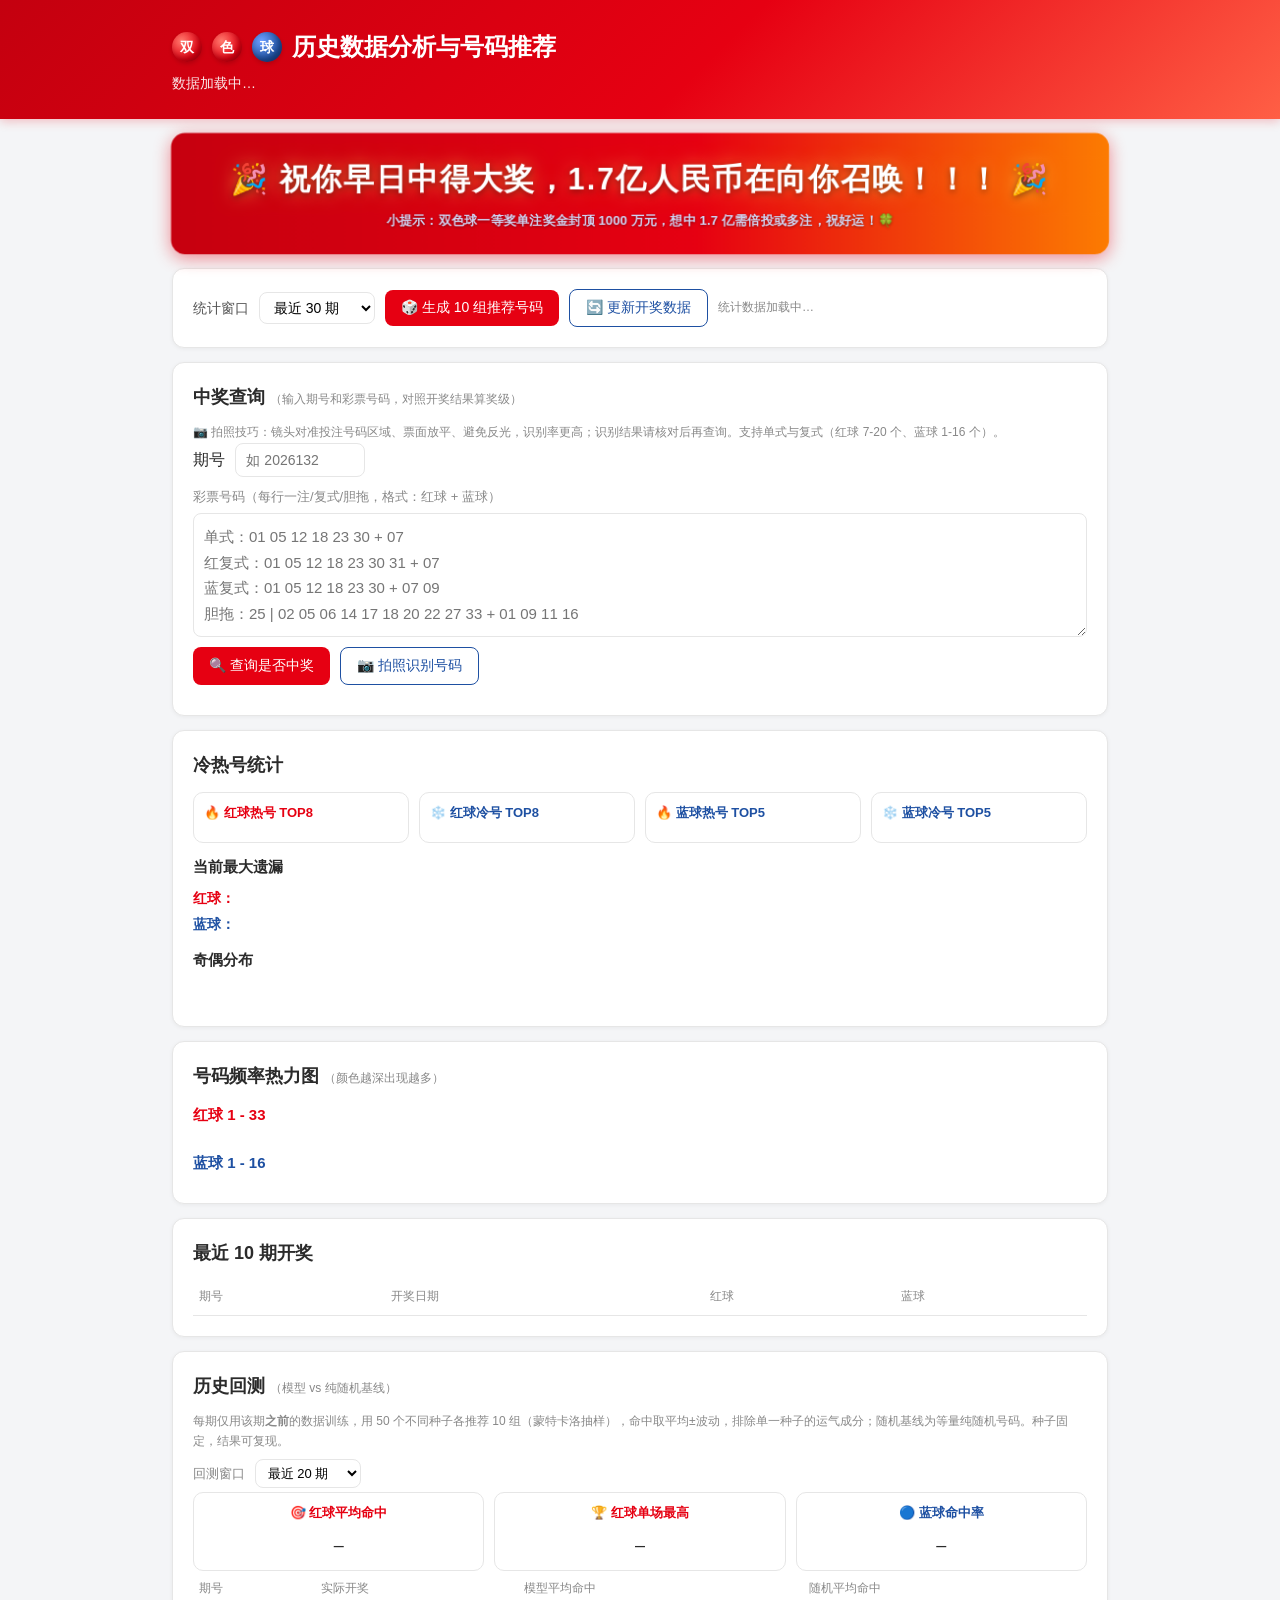
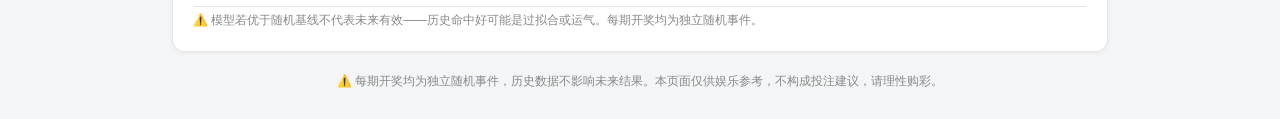
<file: index.html>
<!DOCTYPE html>
<html lang="zh-CN">
<head>
  <meta charset="UTF-8">
  <meta http-equiv="refresh" content="0; url=static/index.html">
  <title>双色球 · 历史数据分析与号码推荐</title>
</head>
<body>
  <p>页面跳转中… 如未自动跳转，请点击 <a href="static/index.html">进入应用</a>。</p>
</body>
</html>
</file>
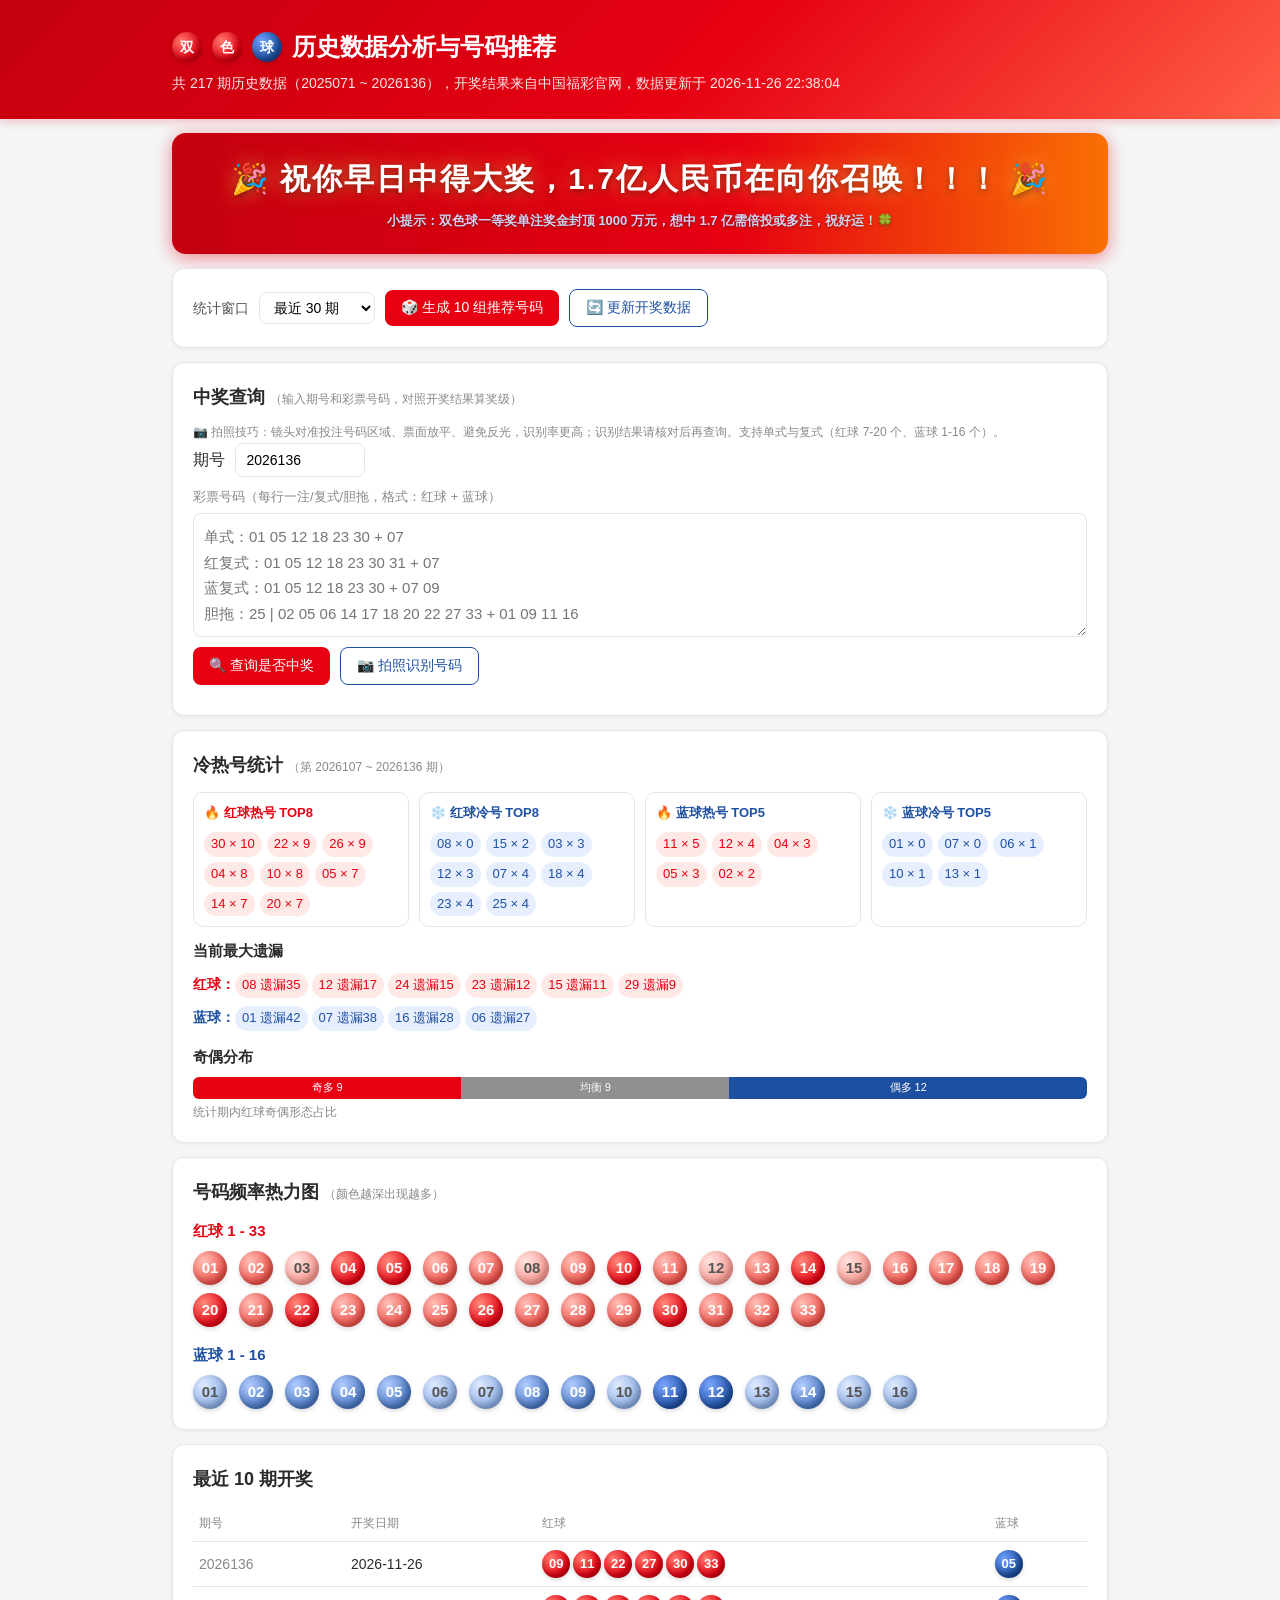
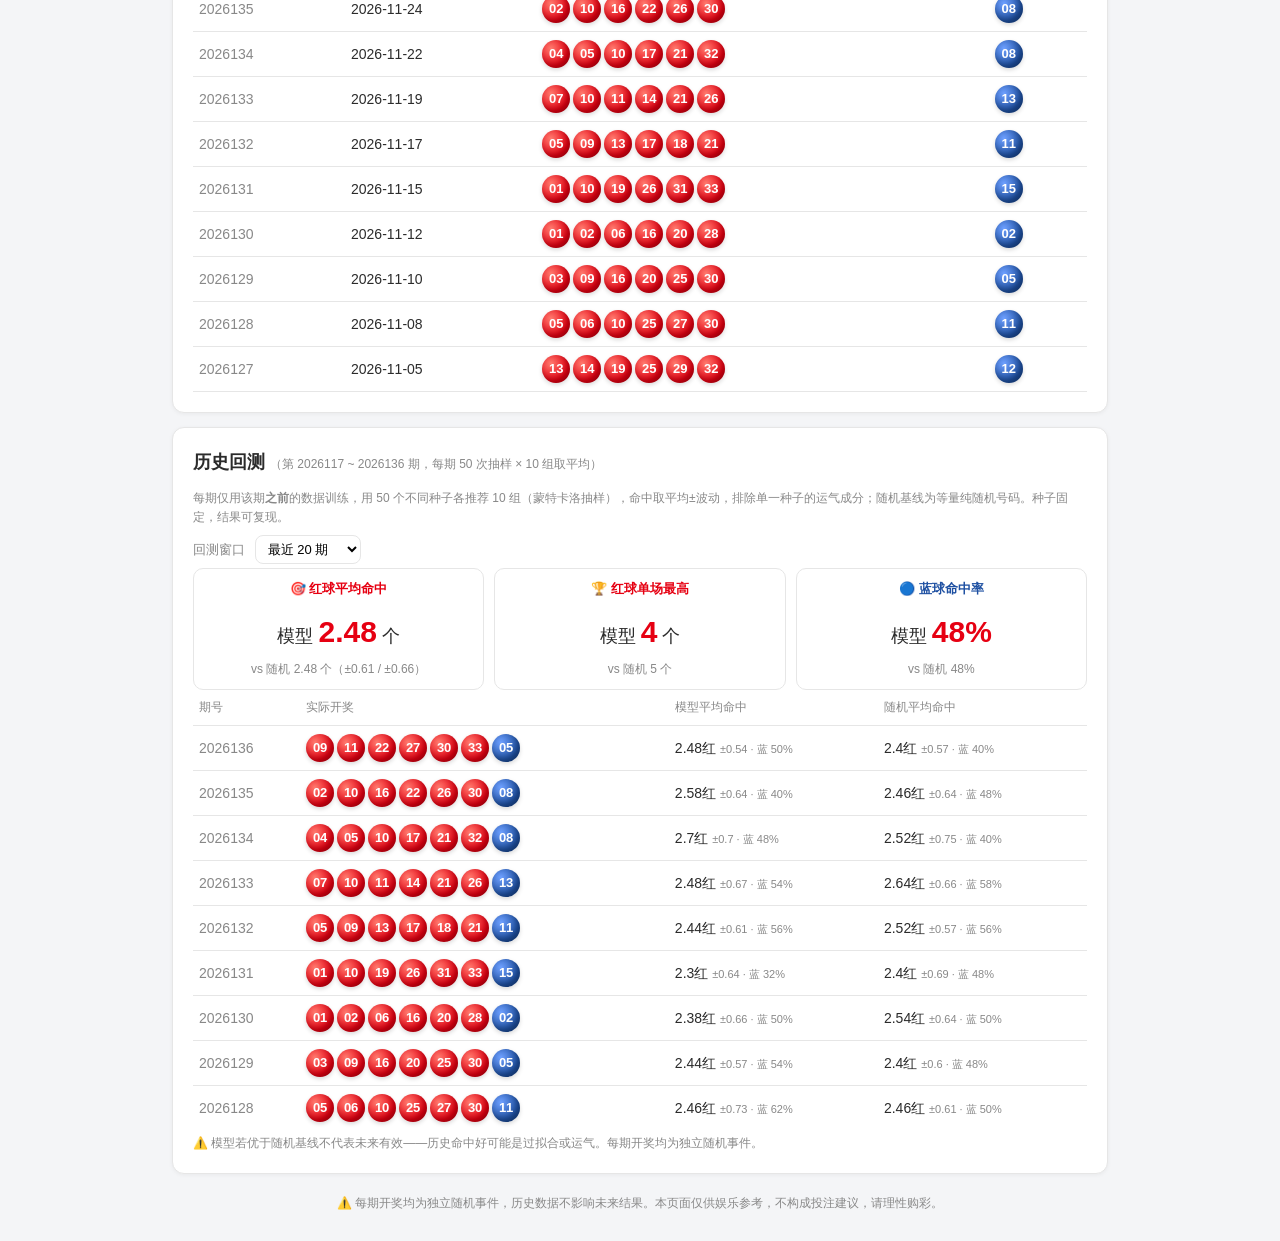
<file: static/index.html>
<!DOCTYPE html>
<html lang="zh-CN">
<head>
  <meta charset="UTF-8">
  <meta name="viewport" content="width=device-width, initial-scale=1.0">
  <title>双色球 · 历史数据分析与号码推荐</title>
  <link rel="stylesheet" href="style.css">
</head>
<body>
  <header class="site-header">
    <div class="wrap">
      <h1><span class="ball red demo">双</span><span class="ball red demo">色</span><span class="ball blue demo">球</span>
        历史数据分析与号码推荐</h1>
      <p class="subtitle" id="dataRange">数据加载中…</p>
    </div>
  </header>

  <main class="wrap">
    <!-- 祝贺横幅 -->
    <div class="congrats-banner">
      🎉 祝你早日中得大奖，1.7亿人民币在向你召唤！！！ 🎉
      <div class="congrats-tip">小提示：双色球一等奖单注奖金封顶 1000 万元，想中 1.7 亿需倍投或多注，祝好运！🍀</div>
    </div>

    <!-- 控制区 -->
    <section class="panel controls">
      <label>统计窗口
        <select id="window">
          <option value="20">最近 20 期</option>
          <option value="30" selected>最近 30 期</option>
          <option value="50">最近 50 期</option>
          <option value="100">最近 100 期</option>
        </select>
      </label>
      <button id="btnRecommend" class="btn primary">🎲 生成 10 组推荐号码</button>
      <button id="btnUpdate" class="btn ghost">🔄 更新开奖数据</button>
      <span id="status" class="status"></span>
    </section>

    <!-- 推荐结果 -->
    <section class="panel" id="recSection" hidden>
      <h2>推荐号码 <small>（加权概率模型：频率 50% + 遗漏 30% + 随机 20%）</small></h2>
      <div id="picks" class="picks"></div>
      <div class="rec-actions">
        <button id="btnCopy" class="btn ghost">📋 复制全部号码</button>
      </div>
    </section>

    <!-- 中奖查询 -->
    <section class="panel">
      <h2>中奖查询 <small>（输入期号和彩票号码，对照开奖结果算奖级）</small></h2>
      <p class="legend">📷 拍照技巧：镜头对准投注号码区域、票面放平、避免反光，识别率更高；识别结果请核对后再查询。支持单式与复式（红球 7-20 个、蓝球 1-16 个）。</p>
      <div class="check-form">
        <label class="ck-issue">期号
          <input id="ckIssue" type="text" inputmode="numeric" placeholder="如 2026132">
        </label>
        <label class="ck-bets-label">彩票号码（每行一注/复式/胆拖，格式：红球 + 蓝球）
          <textarea id="ckBets" rows="4" placeholder="单式：01 05 12 18 23 30 + 07&#10;红复式：01 05 12 18 23 30 31 + 07&#10;蓝复式：01 05 12 18 23 30 + 07 09&#10;胆拖：25 | 02 05 06 14 17 18 20 22 27 33 + 01 09 11 16"></textarea>
        </label>
        <div class="ck-actions">
          <button id="btnCheck" class="btn primary">🔍 查询是否中奖</button>
          <button id="btnOcr" class="btn ghost">📷 拍照识别号码</button>
          <input id="ckPhoto" type="file" accept="image/*" capture="environment" hidden>
        </div>
        <span id="ckStatus" class="status"></span>
      </div>
      <details id="ckRawWrap" class="ck-raw" hidden>
        <summary>查看识别原文（核对用）</summary>
        <pre id="ckRaw"></pre>
      </details>
      <div id="ckResult"></div>
    </section>

    <!-- 统计分析 -->
    <section class="panel">
      <h2>冷热号统计 <small id="windowLabel"></small></h2>
      <div class="cards">
        <div class="card">
          <h3 class="red-text">🔥 红球热号 TOP8</h3>
          <div class="tags" id="hotRed"></div>
        </div>
        <div class="card">
          <h3 class="blue-text">❄️ 红球冷号 TOP8</h3>
          <div class="tags" id="coldRed"></div>
        </div>
        <div class="card">
          <h3 class="blue-text">🔥 蓝球热号 TOP5</h3>
          <div class="tags" id="hotBlue"></div>
        </div>
        <div class="card">
          <h3 class="blue-text">❄️ 蓝球冷号 TOP5</h3>
          <div class="tags" id="coldBlue"></div>
        </div>
      </div>

      <h3>当前最大遗漏</h3>
      <div class="omit">
        <div><strong class="red-text">红球：</strong><span id="omitRed"></span></div>
        <div><strong class="blue-text">蓝球：</strong><span id="omitBlue"></span></div>
      </div>

      <h3>奇偶分布</h3>
      <div class="bar" id="oddEvenBar"></div>
      <p class="legend" id="oddEvenLegend"></p>
    </section>

    <!-- 号码频率热力图 -->
    <section class="panel">
      <h2>号码频率热力图 <small>（颜色越深出现越多）</small></h2>
      <h3 class="red-text">红球 1 - 33</h3>
      <div class="grid" id="redGrid"></div>
      <h3 class="blue-text" style="margin-top:16px">蓝球 1 - 16</h3>
      <div class="grid" id="blueGrid"></div>
    </section>

    <!-- 最近开奖 -->
    <section class="panel">
      <h2>最近 10 期开奖</h2>
      <div class="table-wrap">
        <table class="recent">
          <thead><tr><th>期号</th><th>开奖日期</th><th>红球</th><th>蓝球</th></tr></thead>
          <tbody id="recentBody"></tbody>
        </table>
      </div>
    </section>

    <!-- 历史回测 -->
    <section class="panel">
      <h2>历史回测 <small id="btLabel">（模型 vs 纯随机基线）</small></h2>
      <p class="legend">每期仅用该期<b>之前</b>的数据训练，用 50 个不同种子各推荐 10 组（蒙特卡洛抽样），命中取平均±波动，排除单一种子的运气成分；随机基线为等量纯随机号码。种子固定，结果可复现。</p>
      <div class="bt-controls">
        <label>回测窗口
          <select id="btWindow">
            <option value="20" selected>最近 20 期</option>
            <option value="30">最近 30 期</option>
            <option value="50">最近 50 期</option>
            <option value="100">最近 100 期</option>
          </select>
        </label>
      </div>
      <div class="cards">
        <div class="card bt-card">
          <h3 class="red-text">🎯 红球平均命中</h3>
          <div class="bt-num" id="btAvg">–</div>
        </div>
        <div class="card bt-card">
          <h3 class="red-text">🏆 红球单场最高</h3>
          <div class="bt-num" id="btMax">–</div>
        </div>
        <div class="card bt-card">
          <h3 class="blue-text">🔵 蓝球命中率</h3>
          <div class="bt-num" id="btBlue">–</div>
        </div>
      </div>
      <div class="table-wrap bt-scroll">
        <table class="recent bt-table">
          <thead><tr><th>期号</th><th>实际开奖</th><th>模型平均命中</th><th>随机平均命中</th></tr></thead>
          <tbody id="btBody"></tbody>
        </table>
      </div>
      <p class="legend">⚠️ 模型若优于随机基线不代表未来有效——历史命中好可能是过拟合或运气。每期开奖均为独立随机事件。</p>
    </section>
  </main>

  <footer class="site-footer">
    <p>⚠️ 每期开奖均为独立随机事件，历史数据不影响未来结果。本页面仅供娱乐参考，不构成投注建议，请理性购彩。</p>
  </footer>

  <script src="app.js"></script>
</body>
</html>
</file>
<file: static/style.css>
/* 双色球 Web —— 样式表（响应式：手机竖屏/横屏、高分屏自适应） */
* { margin: 0; padding: 0; box-sizing: border-box; }

:root {
  --red: #e60012;
  --red-dark: #b3000e;
  --blue: #1e50a2;
  --blue-dark: #163c7a;
  --bg: #f4f5f7;
  --panel: #ffffff;
  --text: #2b2b2b;
  --muted: #888;
  --border: #e6e6e6;
}

html { -webkit-text-size-adjust: 100%; }

body {
  font-family: -apple-system, "PingFang SC", "Microsoft YaHei", "Helvetica Neue", sans-serif;
  background: var(--bg);
  color: var(--text);
  line-height: 1.6;
  /* 防止小屏横向溢出 */
  overflow-x: hidden;
  word-break: break-word;
}

.wrap { max-width: 960px; margin: 0 auto; padding: 0 12px; }

/* ---------- 头部 ---------- */
.site-header {
  background: linear-gradient(135deg, #c4000f 0%, #e60012 55%, #ff5f45 100%);
  color: #fff;
  padding: clamp(16px, 4vw, 28px) 0 clamp(14px, 3.5vw, 24px);
  box-shadow: 0 2px 10px rgba(230, 0, 18, .25);
}
.site-header h1 {
  font-size: clamp(17px, 5vw, 24px);
  display: flex; align-items: center; gap: 6px; flex-wrap: wrap;
}
.subtitle { opacity: .9; margin-top: 6px; font-size: clamp(11px, 3.2vw, 14px); }

/* ---------- 球（流式尺寸，适配各种分辨率） ---------- */
.ball {
  display: inline-flex; align-items: center; justify-content: center;
  width: clamp(26px, 8vw, 34px);
  height: clamp(26px, 8vw, 34px);
  border-radius: 50%;
  color: #fff; font-weight: 700;
  font-size: clamp(12px, 3.6vw, 15px);
  flex: 0 0 auto;
  box-shadow: inset -3px -4px 6px rgba(0,0,0,.25), 0 2px 4px rgba(0,0,0,.15);
  margin-right: 4px;
}
.ball.red    { background: radial-gradient(circle at 32% 30%, #ff7a6e, var(--red) 65%, var(--red-dark)); }
.ball.blue   { background: radial-gradient(circle at 32% 30%, #6ea0ff, var(--blue) 65%, var(--blue-dark)); }
.ball.demo   { width: clamp(22px, 6.5vw, 30px); height: clamp(22px, 6.5vw, 30px); font-size: clamp(11px, 3.2vw, 14px); }
.ball.small  { width: clamp(20px, 6vw, 28px); height: clamp(20px, 6vw, 28px); font-size: clamp(10px, 2.8vw, 13px); margin-right: 3px; }
.ball.heat-red, .ball.heat-blue { background: radial-gradient(circle at 32% 30%, var(--c1), var(--c2) 70%); }

/* ---------- 祝贺横幅 ---------- */
.congrats-banner {
  margin-top: 14px;
  padding: clamp(12px, 3vw, 22px) 12px;
  border-radius: 14px;
  text-align: center;
  font-size: clamp(15px, 4.8vw, 30px);
  font-weight: 900;
  letter-spacing: clamp(0px, .5vw, 2px);
  color: #fff;
  background: linear-gradient(90deg, #c4000f, #e60012 30%, #ff8c00 55%, #e60012 80%, #c4000f);
  background-size: 200% 100%;
  box-shadow: 0 4px 18px rgba(230, 0, 18, .45);
  text-shadow: 0 2px 6px rgba(0, 0, 0, .4), 0 0 20px rgba(255, 220, 80, .6);
  animation: bannerFlow 4s linear infinite, bannerPulse 1.6s ease-in-out infinite;
}
.congrats-tip {
  margin-top: 8px;
  font-size: clamp(10px, 2.8vw, 13px);
  font-weight: 700;
  letter-spacing: 0;
  color: #cfe0ff;
  opacity: .95;
  text-shadow: 0 1px 3px rgba(0, 0, 0, .4);
}
@keyframes bannerFlow {
  0%   { background-position: 0% 0; }
  100% { background-position: 200% 0; }
}
@keyframes bannerPulse {
  0%, 100% { transform: scale(1); }
  50%      { transform: scale(1.02); }
}

/* ---------- 面板 ---------- */
.panel {
  background: var(--panel);
  border: 1px solid var(--border);
  border-radius: 12px;
  padding: clamp(12px, 3vw, 20px);
  margin-top: 14px;
  box-shadow: 0 1px 4px rgba(0,0,0,.05);
}
.panel h2 { font-size: clamp(15px, 4.2vw, 18px); margin-bottom: 12px; }
.panel h2 small { font-size: 12px; color: var(--muted); font-weight: 400; }
.panel h3 { font-size: clamp(13px, 3.6vw, 15px); margin: 12px 0 8px; }

/* ---------- 控制区 ---------- */
.controls { display: flex; align-items: center; gap: 10px; flex-wrap: wrap; }
.controls label { font-size: 14px; color: #555; }
.controls select {
  margin-left: 6px; padding: 6px 10px; border: 1px solid var(--border);
  border-radius: 8px; font-size: 14px; background: #fff;
  max-width: 45vw;
}
.btn {
  border: none; border-radius: 8px; padding: 9px 16px;
  font-size: clamp(12px, 3.4vw, 14px); cursor: pointer; transition: .15s;
}
.btn.primary { background: var(--red); color: #fff; }
.btn.primary:hover { background: var(--red-dark); }
.btn.ghost { background: #fff; color: var(--blue); border: 1px solid var(--blue); }
.btn.ghost:hover { background: #eef3fc; }
.btn:disabled { opacity: .5; cursor: not-allowed; }
.status { font-size: 12px; color: var(--muted); }

/* ---------- 推荐 ---------- */
.picks { display: flex; flex-direction: column; gap: 10px; margin-top: 6px; }
.rec-actions { margin-top: 12px; text-align: center; }
.pick {
  display: flex; align-items: center; gap: 8px;
  flex-wrap: wrap; row-gap: 6px;
  padding: clamp(8px, 2.4vw, 10px) 10px; border-radius: 10px; background: #fafafa;
  border: 1px solid var(--border);
}
.pick .idx { color: var(--muted); font-size: 12px; width: 22px; flex: 0 0 auto; }
.pick .plus { color: var(--muted); margin: 0 2px; }

/* ---------- 统计卡片 ---------- */
.cards { display: grid; grid-template-columns: repeat(auto-fit, minmax(150px, 1fr)); gap: 10px; }
.card { border: 1px solid var(--border); border-radius: 10px; padding: 10px; }
.card h3 { font-size: 13px; margin: 0 0 8px; }
.red-text  { color: var(--red); }
.blue-text { color: var(--blue); }
.tags { display: flex; flex-wrap: wrap; gap: 5px; }
.tag {
  font-size: clamp(11px, 3vw, 13px); padding: 2px 7px; border-radius: 20px; background: #f1f1f1;
}
.tag.hot  { background: #ffe9e7; color: var(--red); }
.tag.cold { background: #e7efff; color: var(--blue); }

/* ---------- 遗漏 / 奇偶 ---------- */
.omit div { margin: 4px 0; font-size: 14px; }
.omit .tag { margin: 2px 4px 2px 0; display: inline-block; }
.bar { display: flex; height: 22px; border-radius: 6px; overflow: hidden; }
.bar span {
  display: flex; align-items: center; justify-content: center;
  color: #fff; font-size: 11px; white-space: nowrap; overflow: hidden;
}
.bar .b-odd  { background: var(--red); }
.bar .b-even { background: var(--blue); }
.bar .b-balance { background: #909090; }
.legend { font-size: 12px; color: var(--muted); margin-top: 4px; }

/* ---------- 热力图 ---------- */
.grid { display: flex; flex-wrap: wrap; gap: clamp(5px, 1.6vw, 8px); }

/* ---------- 最近开奖（小屏可横滑） ---------- */
.table-wrap { overflow-x: auto; -webkit-overflow-scrolling: touch; }
table.recent { width: 100%; border-collapse: collapse; font-size: clamp(12px, 3.2vw, 14px); min-width: 420px; }
table.recent th, table.recent td { padding: 8px 6px; text-align: left; border-bottom: 1px solid var(--border); white-space: nowrap; }
table.recent th { color: var(--muted); font-weight: 500; font-size: 12px; }
table.recent td:first-child { color: var(--muted); }

/* ---------- 页脚 ---------- */
.site-footer { text-align: center; color: var(--muted); font-size: 12px; padding: 20px 12px 28px; }

/* ---------- 小屏手机（竖屏窄屏） ---------- */
@media (max-width: 480px) {
  .controls { gap: 8px; }
  .btn { padding: 8px 12px; }
  .cards { grid-template-columns: 1fr 1fr; }
  .omit div { font-size: 13px; }
}

/* 更窄的设备（如 iPhone SE 竖屏 320px 也安全，clamp 已覆盖） */

/* ---------- 手机横屏 / 矮屏（高度不足时压缩纵向空间） ---------- */
@media (orientation: landscape) and (max-height: 540px) {
  .site-header { padding: 8px 0; }
  .site-header h1 { font-size: 16px; }
  .subtitle { margin-top: 2px; }
  .congrats-banner {
    margin-top: 8px;
    padding: 6px 10px;
    font-size: clamp(12px, 3.2vw, 18px);
    animation: bannerFlow 4s linear infinite; /* 横屏关闭脉冲，节省空间 */
  }
  .congrats-tip { margin-top: 3px; font-size: 10px; }
  .panel { padding: 10px 12px; margin-top: 10px; }
  .ball { width: clamp(22px, 5vh, 30px); height: clamp(22px, 5vh, 30px); font-size: clamp(11px, 2.8vh, 13px); }
}

/* ---------- 触屏优化 ---------- */
@media (pointer: coarse) {
  .btn { padding: 10px 16px; }         /* 增大可点击区域 */
  .controls select { padding: 8px 10px; }
}

/* ---------- 历史回测 ---------- */
.bt-controls { margin: 8px 0 4px; font-size: 13px; color: var(--muted); }
.bt-controls select {
  margin-left: 6px; padding: 5px 8px; border: 1px solid var(--border);
  border-radius: 8px; font-size: 13px; background: #fff;
}
.bt-scroll { max-height: 440px; overflow-y: auto; }
.bt-scroll thead th { position: sticky; top: 0; background: #fff; z-index: 1; }
.bt-num { font-size: clamp(14px, 3.5vw, 18px); color: var(--text); }
.bt-num b { font-size: clamp(22px, 5vw, 30px); color: var(--red); }
.bt-num small { display: block; margin-top: 4px; font-size: 12px; color: var(--muted); }
.bt-card { text-align: center; }
.bt-table td:nth-child(3), .bt-table td:nth-child(4) { white-space: nowrap; }
.bt-table td small { color: var(--muted); font-size: 11px; }

/* ---------- 中奖查询 ---------- */
.check-form { display: flex; flex-direction: column; gap: 10px; }
.ck-issue input {
  margin-left: 6px; padding: 8px 10px; width: 130px;
  border: 1px solid var(--border); border-radius: 8px; font-size: 14px;
}
.ck-bets-label { display: flex; flex-direction: column; gap: 6px; font-size: 13px; color: var(--muted); }
.ck-bets-label textarea {
  padding: 10px; border: 1px solid var(--border); border-radius: 8px;
  font-size: 15px; font-family: inherit; resize: vertical; line-height: 1.7;
}
.ck-actions { display: flex; gap: 10px; flex-wrap: wrap; }
.ck-draw {
  margin-top: 14px; padding: 10px 12px; border-radius: 10px;
  background: #fafafa; border: 1px solid var(--border);
  display: flex; align-items: center; gap: 6px; flex-wrap: wrap;
}
.ck-bet {
  margin-top: 8px; padding: 10px 12px; border-radius: 10px;
  border: 1px solid var(--border);
  display: flex; align-items: center; gap: 8px; flex-wrap: wrap;
}
.ck-bet-nums { display: flex; align-items: center; gap: 6px; flex-wrap: wrap; }
.prize {
  margin-left: auto; padding: 4px 12px; border-radius: 999px;
  font-size: 13px; font-weight: 700; white-space: nowrap;
}
.prize.win {
  background: linear-gradient(90deg, #ffd94d, #ffb800); color: #7a4d00;
  box-shadow: 0 0 8px rgba(255, 184, 0, .5);
}
.prize.none { background: #eee; color: #999; font-weight: 400; }
.ck-bet.compound {
  flex-direction: column; align-items: stretch; gap: 6px;
  padding: 8px 10px; background: #fffbf2;
}
.ck-bet.compound.dantuo { background: #f2f8ff; }
.ck-compound-header {
  display: flex; align-items: center; gap: 10px; flex-wrap: wrap;
  font-size: 13px; font-weight: 600; color: #5c4b24;
}
.ck-bet.compound.dantuo .ck-compound-header { color: #243c5c; }
.ck-compound-header .prize { margin-left: auto; }
.ck-singles { width: 100%; }
.ck-singles .ck-bet { background: #fff; margin-top: 4px; padding: 6px 8px; }
.ck-note { font-size: 12px; color: var(--muted); padding: 4px 0; }
.ck-raw { margin-top: 8px; font-size: 12px; color: var(--muted); }
.ck-raw pre {
  margin-top: 6px; padding: 8px 10px; max-height: 140px; overflow: auto;
  background: #fafafa; border: 1px solid var(--border); border-radius: 8px;
  font-size: 11px; white-space: pre-wrap; word-break: break-all;
}

/* 命中高亮：金色描边 + 发光 */
.ball.hit {
  box-shadow: 0 0 0 2px #f5c518, 0 0 8px rgba(245, 197, 24, .65);
  font-weight: 800;
}
</file>
